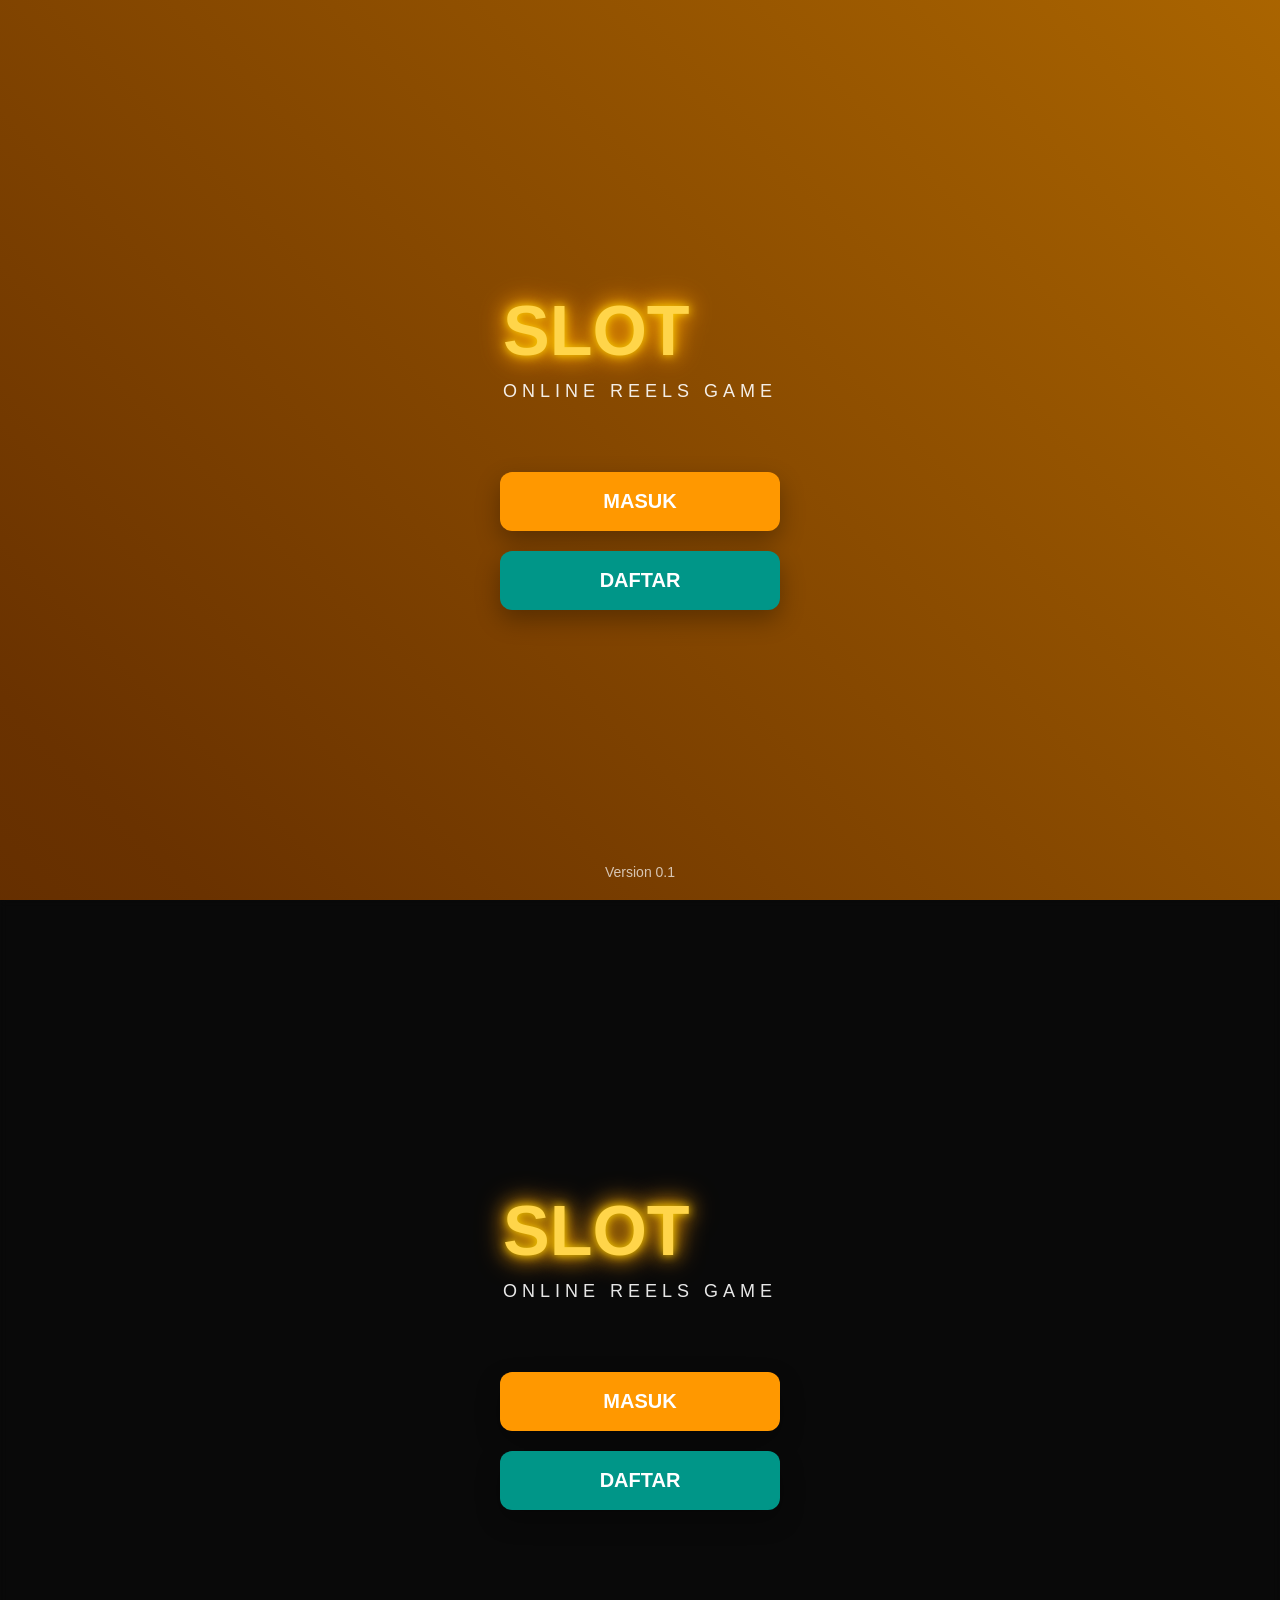
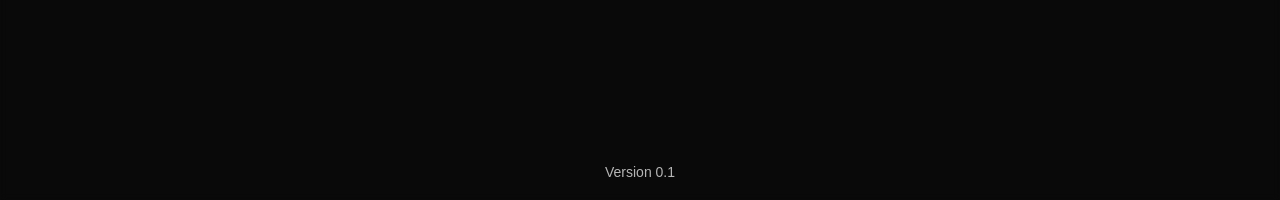
<file: index.html>
<!DOCTYPE html>
<html lang="id">
<head>

<meta charset="UTF-8">
<meta name="viewport" content="width=device-width, initial-scale=1.0">

<title>SLOT</title>

<link rel="stylesheet" href="assets/css/style.css">

</head>

<body>

<div class="background"></div>

<div class="overlay"></div>

<div class="container">

    <div class="logo">

        <h1>SLOT</h1>

        <p>ONLINE REELS GAME</p>

    </div>

    <div class="menu">

        <a href="login.html" class="btn">MASUK</a>

        <a href="register.html" class="btn daftar">DAFTAR</a>

    </div>

    <div class="footer">

        Version 0.1

    </div>

</div>

</body>
</html><!DOCTYPE html>
<html lang="id">
<head>

<meta charset="UTF-8">
<meta name="viewport" content="width=device-width, initial-scale=1.0">

<title>SLOT</title>

<link rel="stylesheet" href="assets/css/style.css">

</head>

<body>

<div class="background"></div>

<div class="overlay"></div>

<div class="container">

    <div class="logo">

        <h1>SLOT</h1>

        <p>ONLINE REELS GAME</p>

    </div>

    <div class="menu">

        <a href="login.html" class="btn">MASUK</a>

        <a href="register.html" class="btn daftar">DAFTAR</a>

    </div>

    <div class="footer">

        Version 0.1

    </div>

</div>

</body>
</html>
</file>
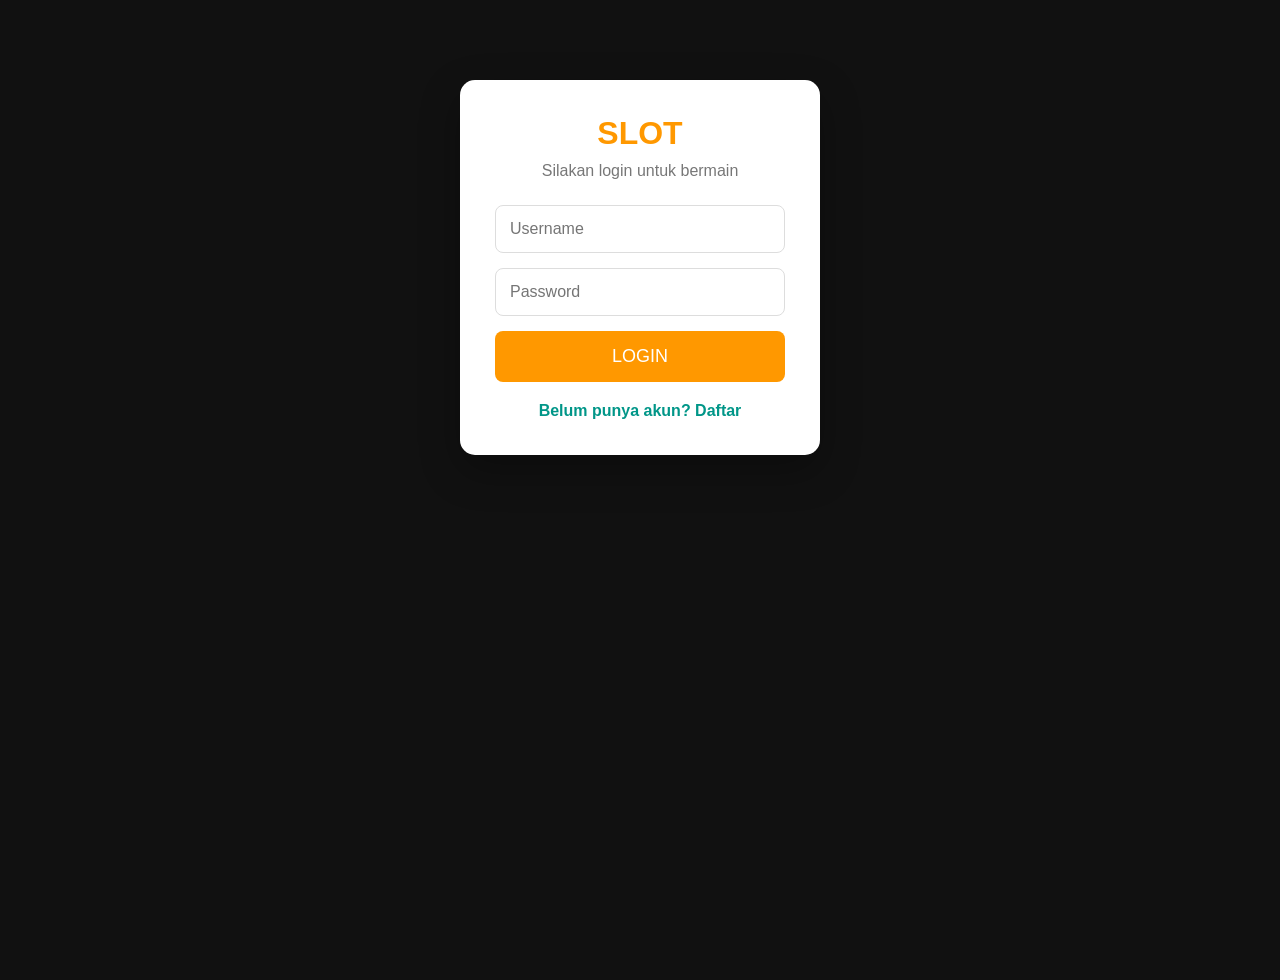
<file: login.html>
<!DOCTYPE html>
<html lang="id">

<head>
    <meta charset="UTF-8">
    <meta name="viewport" content="width=device-width, initial-scale=1.0">
    <title>Login - SLOT</title>

    <link rel="stylesheet" href="assets/css/style.css">
</head>

<body>

    <div class="login-box">

        <h1>SLOT</h1>
        <p>Silakan login untuk bermain</p>

        <input
            type="text"
            id="username"
            placeholder="Username"
            autocomplete="username">

        <input
            type="password"
            id="password"
            placeholder="Password"
            autocomplete="current-password">

        <button id="btnLogin">
            LOGIN
        </button>

        <a href="register.html">
            Belum punya akun? Daftar
        </a>

    </div>

    <!-- Urutan harus seperti ini -->
    <script src="assets/js/config.js"></script>
    <script src="assets/js/api.js"></script>

    <script>

        document.getElementById("btnLogin").addEventListener("click", async function () {

            const username = document.getElementById("username").value.trim();
            const password = document.getElementById("password").value;

            if (username === "") {
                alert("Username harus diisi.");
                return;
            }

            if (password === "") {
                alert("Password harus diisi.");
                return;
            }

            try {

                const hasil = await loginUser(username, password);

                if (hasil.success) {

                    localStorage.setItem("user", JSON.stringify(hasil.user));

                    alert("Login berhasil.");

                    window.location.href = "index.html";

                } else {

                    alert(hasil.message);

                }

            } catch (err) {

                console.error(err);
                alert("Gagal terhubung ke server.");

            }

        });

    </script>

</body>

</html>
</file>
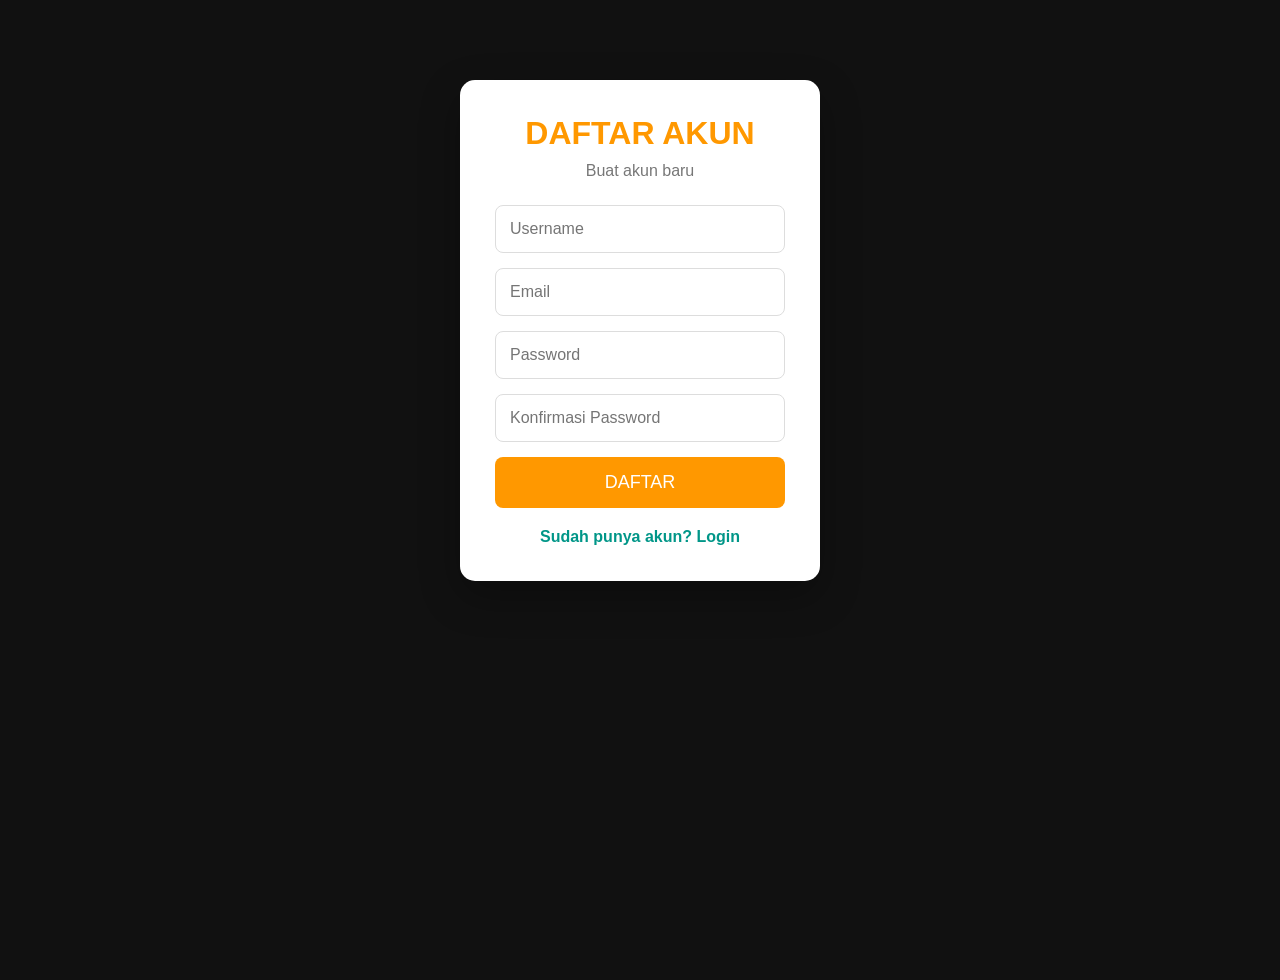
<file: register.html>
<!DOCTYPE html>
<html lang="id">
<head>

<meta charset="UTF-8">
<meta name="viewport" content="width=device-width, initial-scale=1.0">

<title>Daftar - SLOT</title>

<link rel="stylesheet" href="assets/css/style.css">

</head>
<body>

<div class="login-box">

<h1>DAFTAR AKUN</h1>

<p>Buat akun baru</p>

<input type="text" id="username" placeholder="Username">

<input type="email" id="email" placeholder="Email">

<input type="password" id="password" placeholder="Password">

<input type="password" id="confirmPassword" placeholder="Konfirmasi Password">

<button id="btnRegister">
DAFTAR
</button>

<a href="login.html">
Sudah punya akun? Login
</a>

</div>

<script src="assets/js/config.js"></script>
<script src="assets/js/api.js"></script>

<script>

document
.getElementById("btnRegister")
.onclick = async function(){

const username=document.getElementById("username").value.trim();

const email=document.getElementById("email").value.trim();

const password=document.getElementById("password").value;

const confirm=document.getElementById("confirmPassword").value;

if(username==""){
alert("Username kosong");
return;
}

if(email==""){
alert("Email kosong");
return;
}

if(password==""){
alert("Password kosong");
return;
}

if(password!=confirm){
alert("Password tidak sama");
return;
}

const hasil=await registerUser(
username,
email,
password
);

alert(hasil.message);

if(hasil.success){

location.href="login.html";

}

};

</script>

</body>
</html>
</file>
<file: assets/css/style.css>
*{
margin:0;
padding:0;
box-sizing:border-box;
}

body{

font-family:Arial,Helvetica,sans-serif;
height:100vh;
overflow:hidden;
background:#111;
color:#fff;

}

.background{

position:fixed;
top:0;
left:0;

width:100%;
height:100%;

background:
linear-gradient(45deg,#2d0b00,#6a3200,#c87c00,#ffce54);

background-size:400% 400%;

animation:bg 12s ease infinite;

}

.overlay{

position:fixed;

width:100%;
height:100%;

background:rgba(0,0,0,.45);

backdrop-filter:blur(3px);

}

.container{

position:relative;

z-index:2;

height:100vh;

display:flex;

flex-direction:column;

justify-content:center;

align-items:center;

}

.logo h1{

font-size:70px;

color:#ffd54a;

text-shadow:

0 0 10px gold,

0 0 20px orange,

0 0 30px #ff9800;

}

.logo p{

margin-top:10px;

letter-spacing:5px;

font-size:18px;

opacity:.9;

}

.menu{

margin-top:70px;

display:flex;

flex-direction:column;

gap:20px;

width:280px;

}

.btn{

text-decoration:none;

background:#ff9800;

padding:18px;

border-radius:12px;

text-align:center;

font-size:20px;

font-weight:bold;

color:white;

transition:.25s;

box-shadow:

0 10px 25px rgba(0,0,0,.3);

}

.btn:hover{

transform:translateY(-3px);

background:#ffb300;

}

.daftar{

background:#009688;

}

.daftar:hover{

background:#00bfa5;

}

.footer{

position:absolute;

bottom:20px;

opacity:.7;

font-size:14px;

}

@keyframes bg{

0%{

background-position:0% 50%;

}

50%{

background-position:100% 50%;

}

100%{

background-position:0% 50%;

}

}

/* ================= LOGIN ================= */

.login-box{

width:360px;

max-width:90%;

background:white;

padding:35px;

border-radius:15px;

margin:80px auto;

box-shadow:0 15px 40px rgba(0,0,0,.3);

text-align:center;

}

.login-box h1{

color:#ff9800;

margin-bottom:10px;

}

.login-box p{

margin-bottom:25px;

color:#777;

}

.login-box input{

width:100%;

padding:14px;

margin-bottom:15px;

border:1px solid #ddd;

border-radius:8px;

font-size:16px;

}

.login-box button{

width:100%;

padding:15px;

border:none;

background:#ff9800;

color:white;

font-size:18px;

border-radius:8px;

cursor:pointer;

}

.login-box button:hover{

background:#f57c00;

}

.login-box a{

display:block;

margin-top:20px;

text-decoration:none;

color:#009688;

font-weight:bold;

}
</file>
